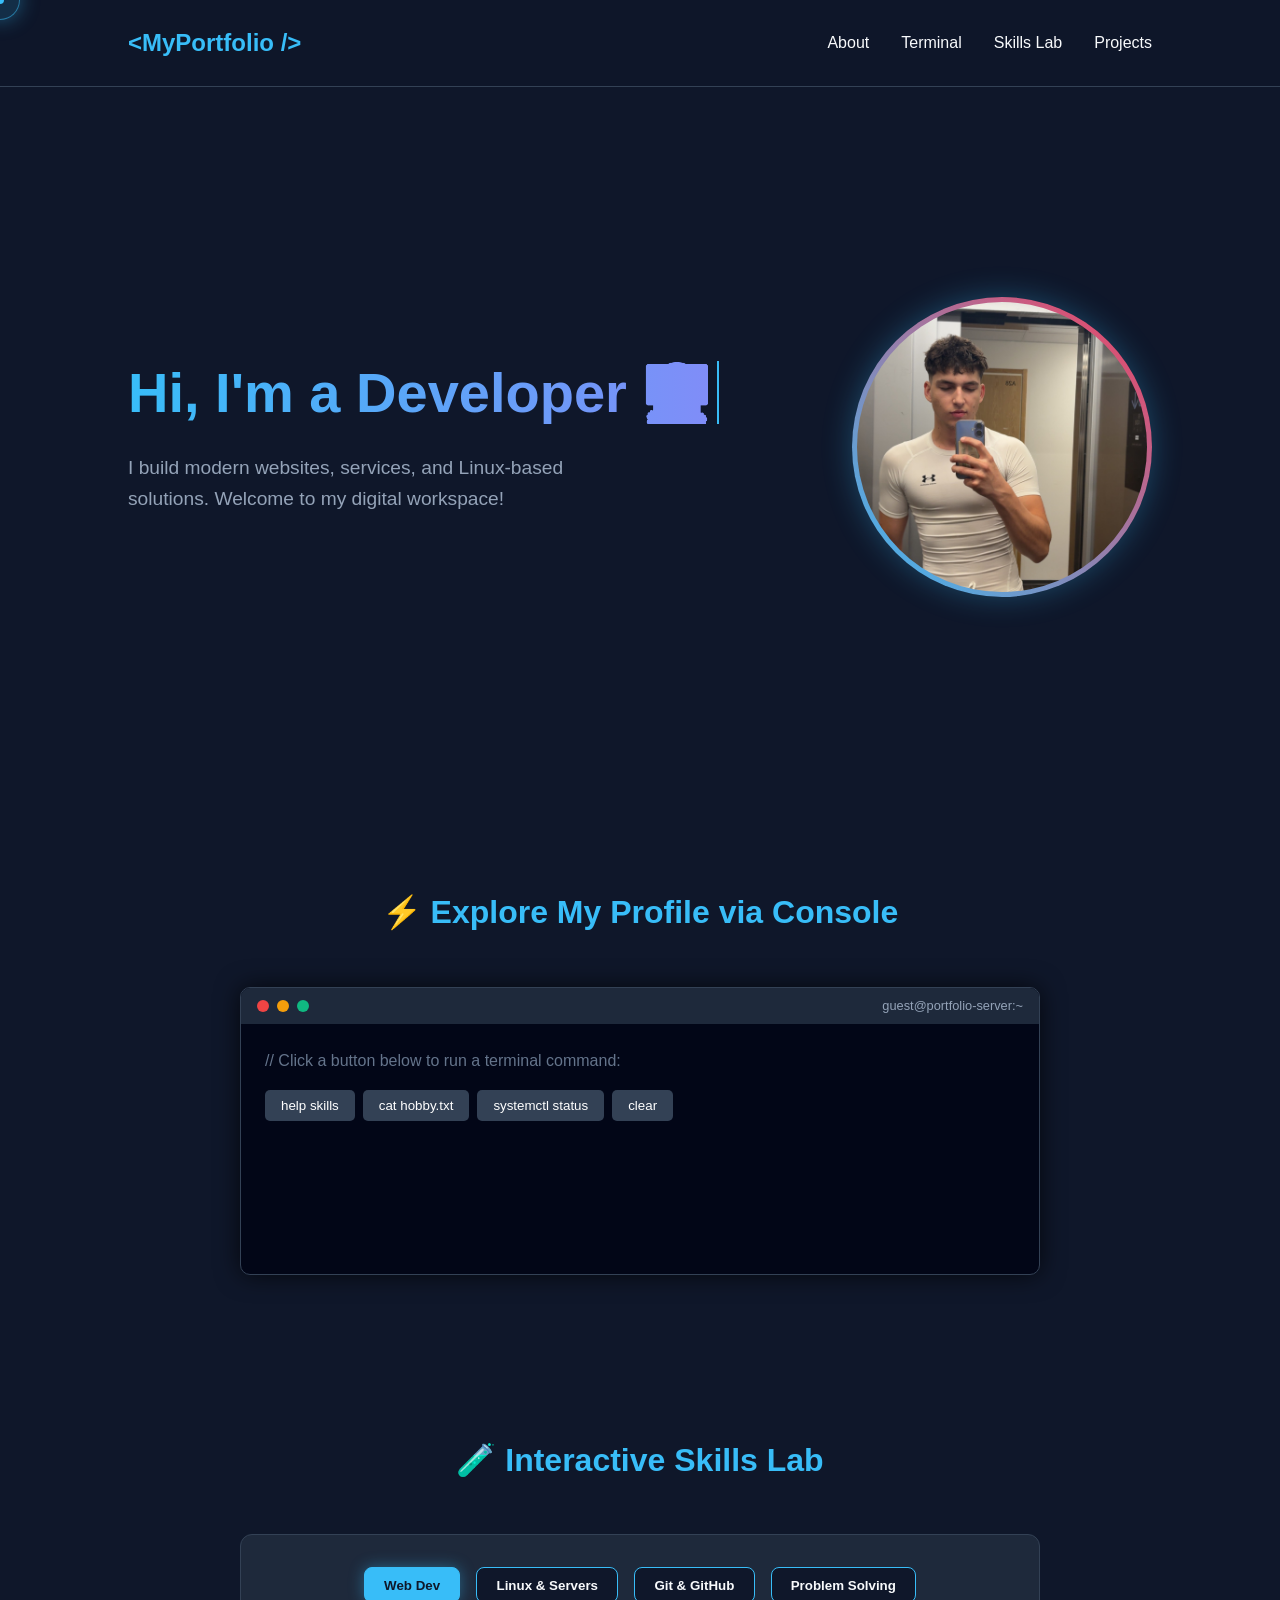
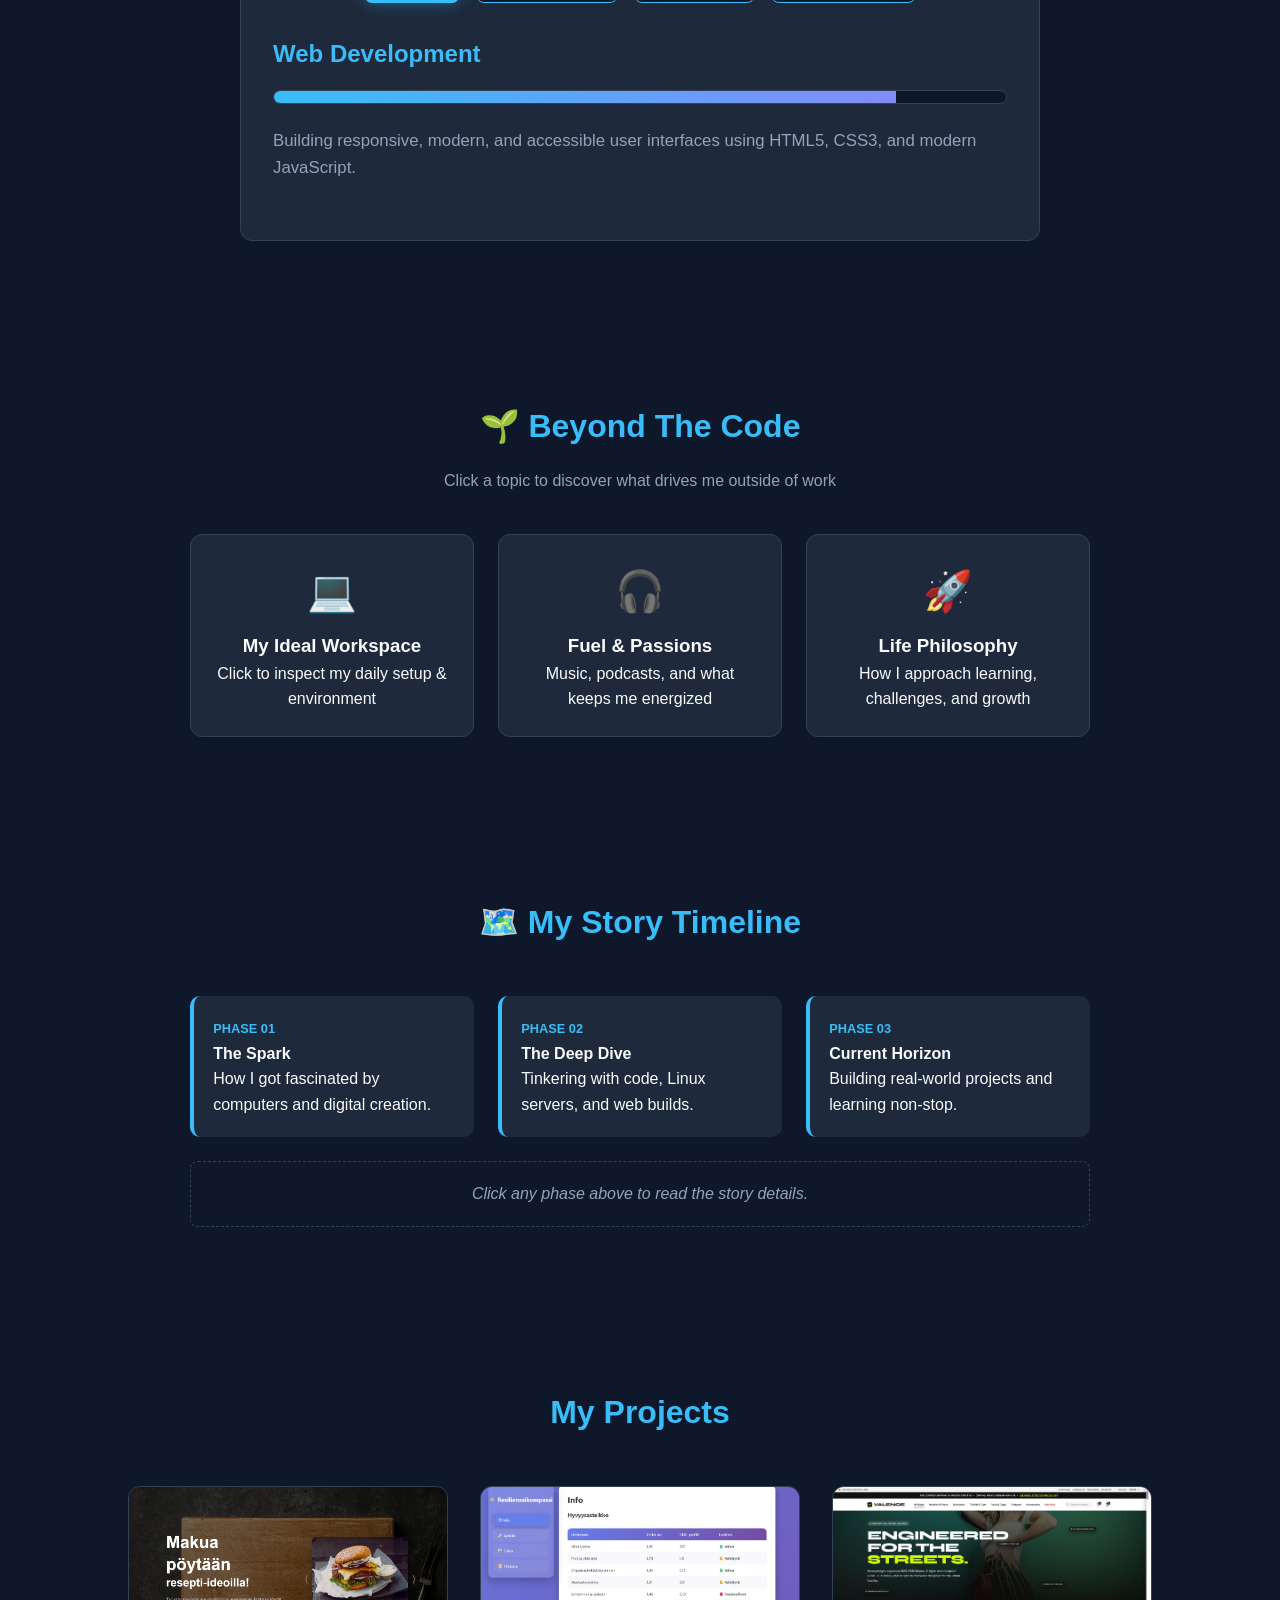
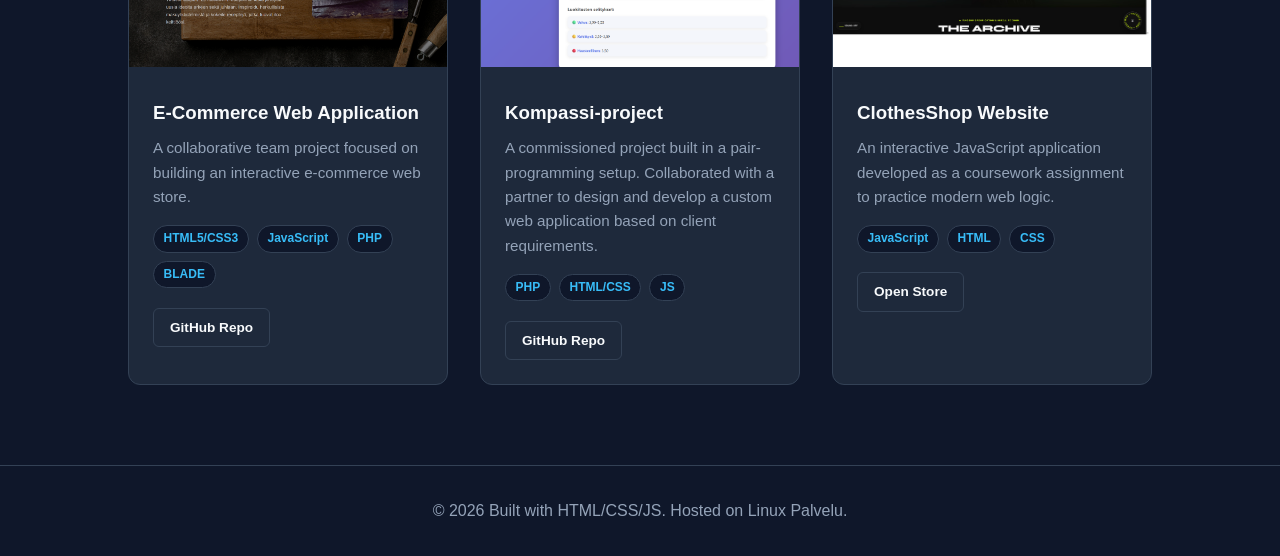
<file: index.html>
<!DOCTYPE html>
<html lang="en">
<head>
  <meta charset="UTF-8">
  <meta name="viewport" content="width=device-width, initial-scale=1.0">
  <title>My Portfolio | Developer</title>
  <link rel="stylesheet" href="style.css">
  
 
  <style>
    .skill-box {
      background: var(--card-bg);
      border: 1px solid #334155;
      padding: 2rem;
      border-radius: 12px;
      max-width: 800px;
      margin: 0 auto;
    }
    .skill-selector {
      display: flex;
      gap: 1rem;
      margin-bottom: 2rem;
      flex-wrap: wrap;
      justify-content: center;
    }
    .skill-btn {
      background: #0f172a;
      border: 1px solid var(--primary);
      color: var(--text-main);
      padding: 0.6rem 1.2rem;
      border-radius: 8px;
      cursor: pointer;
      transition: all 0.3s ease;
      font-weight: 600;
    }
    .skill-btn:hover, .skill-btn.active {
      background: var(--primary);
      color: #0f172a;
      box-shadow: 0 0 15px rgba(56, 189, 248, 0.4);
    }
    .skill-display-title {
      font-size: 1.5rem;
      color: var(--primary);
      margin-bottom: 0.5rem;
    }
    .progress-bar-bg {
      background: #0f172a;
      height: 14px;
      border-radius: 7px;
      overflow: hidden;
      margin: 1rem 0 1.5rem 0;
      border: 1px solid #334155;
    }
    .progress-bar-fill {
      background: linear-gradient(90deg, var(--primary), var(--secondary));
      height: 100%;
      width: 0%;
      transition: width 0.8s cubic-bezier(0.4, 0, 0.2, 1);
    }
    .skill-description {
      color: var(--text-muted);
      font-size: 1.05rem;
      min-height: 80px;
    }
  </style>
</head>
<body>

  <!-- Navigation -->
  <nav>
    <div class="logo">&lt;MyPortfolio /&gt;</div>
    <ul class="nav-links">
      <li><a href="#about">About</a></li>
      <li><a href="#terminal">Terminal</a></li>
      <li><a href="#skills-matrix">Skills Lab</a></li>
      <li><a href="#projects">Projects</a></li>
    </ul>
  </nav>

  <!-- Hero Section -->
  <section class="hero" id="about">
    <div class="hero-text">
     <h1>Hi, I'm <span id="typewriter" class="typing-text"></span></h1>
      <p>I build modern websites, services, and Linux-based solutions. Welcome to my digital workspace!</p>
    </div>
    <div class="avatar-wrapper">
      <img src="./img/me.jpg" alt="My photo" class="avatar-img" id="myAvatar">
    </div>
  </section>
  <!-- Custom Glowing Cursor -->
  <div class="cursor-dot"></div>
  <div class="cursor-glow"></div>
  <!-- INTERACTIVE SECTION 1: Terminal -->
  <section id="terminal">
    <h2 class="section-title">⚡ Explore My Profile via Console</h2>
    
    <div class="terminal-container">
      <div class="terminal-header">
        <span class="dot red"></span>
        <span class="dot yellow"></span>
        <span class="dot green"></span>
        <span class="terminal-title">guest@portfolio-server:~</span>
      </div>
      <div class="terminal-body">
        <p class="terminal-hint">// Click a button below to run a terminal command:</p>
        
        <div class="terminal-buttons">
          <button class="term-btn" onclick="runCommand('skills')">help skills</button>
          <button class="term-btn" onclick="runCommand('hobby')">cat hobby.txt</button>
          <button class="term-btn" onclick="runCommand('status')">systemctl status</button>
          <button class="term-btn" onclick="runCommand('clear')">clear</button>
        </div>

        <div id="terminal-history"></div>
      </div>
    </div>
  </section>

  
  <section id="skills-matrix">
    <h2 class="section-title">🧪 Interactive Skills Lab</h2>
    
    <div class="skill-box">
      <div class="skill-selector">
        <button class="skill-btn active" onclick="selectSkill('webdev', this)">Web Dev</button>
        <button class="skill-btn" onclick="selectSkill('linux', this)">Linux & Servers</button>
        <button class="skill-btn" onclick="selectSkill('git', this)">Git & GitHub</button>
        <button class="skill-btn" onclick="selectSkill('problem_solving', this)">Problem Solving</button>
      </div>

      <div class="skill-display">
        <h3 id="skillTitle" class="skill-display-title">Web Development</h3>
        <div class="progress-bar-bg">
          <div id="skillProgress" class="progress-bar-fill" style="width: 85%;"></div>
        </div>
        <p id="skillDescription" class="skill-description">
          Building responsive, modern, and accessible user interfaces using HTML5, CSS3, and modern JavaScript.
        </p>
      </div>
    </div>
  </section>

<section id="personal-life">
  <h2 class="section-title">🌱 Beyond The Code</h2>
  <p class="section-subtitle">Click a topic to discover what drives me outside of work</p>
  
  <div class="personal-grid">
    <div class="personal-card" onclick="openBioModal('setup')">
      <div class="card-icon">💻</div>
      <h3>My Ideal Workspace</h3>
      <p>Click to inspect my daily setup & environment</p>
    </div>

    <div class="personal-card" onclick="openBioModal('passions')">
      <div class="card-icon">🎧</div>
      <h3>Fuel & Passions</h3>
      <p>Music, podcasts, and what keeps me energized</p>
    </div>

    <div class="personal-card" onclick="openBioModal('philosophy')">
      <div class="card-icon">🚀</div>
      <h3>Life Philosophy</h3>
      <p>How I approach learning, challenges, and growth</p>
    </div>
  </div>

  
  <div id="bioBox" class="bio-box hidden">
    <h3 id="bioTitle">Title</h3>
    <p id="bioContent">Content goes here...</p>
  </div>
</section>



<section id="timeline-section">
  <h2 class="section-title">🗺️ My Story Timeline</h2>
  
  <div class="timeline-container">
    <div class="timeline-event" onclick="showTimelineDetail('chapter1')">
      <span class="timeline-date">Phase 01</span>
      <h4>The Spark</h4>
      <p>How I got fascinated by computers and digital creation.</p>
    </div>

    <div class="timeline-event" onclick="showTimelineDetail('chapter2')">
      <span class="timeline-date">Phase 02</span>
      <h4>The Deep Dive</h4>
      <p>Tinkering with code, Linux servers, and web builds.</p>
    </div>

    <div class="timeline-event" onclick="showTimelineDetail('chapter3')">
      <span class="timeline-date">Phase 03</span>
      <h4>Current Horizon</h4>
      <p>Building real-world projects and learning non-stop.</p>
    </div>
  </div>

  <div id="timelineDetail" class="timeline-detail-box">
    <i>Click any phase above to read the story details.</i>
  </div>
</section>
 
  <!-- Projects Section -->
<section id="projects">
  <h2 class="section-title">My Projects</h2>
  <div class="projects-grid">
    
   
    <div class="project-card">
      <img src="./img/project 1.png" alt="Personal Portfolio Website" class="project-img">
      <div class="project-info">
        <h3>E-Commerce Web Application</h3>
        <p>A collaborative team project focused on building an interactive e-commerce web store.</p>
        
        
        <div class="project-tags">
          <span class="tag">HTML5/CSS3</span>
          <span class="tag">JavaScript</span>
          <span class="tag">PHP</span>
          <span class="tag">BLADE</span>
        </div>

        
        <div class="project-links">
          <a href="https://github.com/RistoT1/Taitaja24-semifinaali-GroupProject" target="_blank" class="proj-btn outline">GitHub Repo</a>
        </div>
      </div>
    </div>

   
    <div class="project-card">
      <img src="./img/project 2.png" alt="Linux Server Deployment" class="project-img">
      <div class="project-info">
        <h3>Kompassi-project</h3>
        <p>A commissioned project built in a pair-programming setup. Collaborated with a partner to design and develop a custom web application based on client requirements.</p>
        
        <div class="project-tags">
          <span class="tag">PHP</span>
          <span class="tag">HTML/CSS</span>
          <span class="tag">JS</span>
        </div>

        <div class="project-links">
          <a href="https://github.com/DanyilVel01/kompassi-project" target="_blank" class="proj-btn outline">GitHub Repo</a>
        </div>
      </div>
    </div>

   
    <div class="project-card">
      <img src="./img/project3-store-preview.jpg" alt="VALENCE ARCHIVE clothes shop preview" class="project-img">
      <div class="project-info">
        <h3>ClothesShop Website</h3>
        <p>An interactive JavaScript application developed as a coursework assignment to practice modern web logic.</p>
        
        <div class="project-tags">
          <span class="tag">JavaScript</span>
          <span class="tag">HTML</span>
          <span class="tag">CSS</span>
        </div>

        <div class="project-links">
          <a href="./project3/index.html" target="_blank" class="proj-btn outline">Open Store</a>
        </div>
      </div>
    </div>

  </div>
</section>


  <footer>
    <p>© 2026 Built with HTML/CSS/JS. Hosted on Linux Palvelu.</p>
  </footer>

  <script src="script.js"></script>
</body>
</html>
</file>
<file: style.css>
:root {
  --bg-color: #0f172a;
  --card-bg: #1e293b;
  --primary: #38bdf8;
  --secondary: #818cf8;
  --accent: #f43f5e;
  --text-main: #f8fafc;
  --text-muted: #94a3b8;
}

* {
  box-sizing: border-box;
  margin: 0;
  padding: 0;
  font-family: 'Segoe UI', Tahoma, Geneva, Verdana, sans-serif;
}

body {
  background-color: var(--bg-color);
  color: var(--text-main);
  line-height: 1.6;
  overflow-x: hidden;
}


nav {
  display: flex;
  justify-content: space-between;
  align-items: center;
  padding: 1.5rem 10%;
  background: rgba(15, 23, 42, 0.9);
  backdrop-filter: blur(10px);
  position: sticky;
  top: 0;
  z-index: 100;
  border-bottom: 1px solid #334155;
}

.logo {
  font-size: 1.5rem;
  font-weight: 700;
  color: var(--primary);
}

.nav-links {
  display: flex;
  gap: 2rem;
  list-style: none;
}

.nav-links a {
  color: var(--text-main);
  text-decoration: none;
  transition: 0.3s;
}

.nav-links a:hover {
  color: var(--primary);
}


.hero {
  display: flex;
  align-items: center;
  justify-content: space-between;
  min-height: 80vh;
  padding: 0 10%;
  gap: 2rem;
}

.hero-text h1 {
  font-size: 3.5rem;
  margin-bottom: 1rem;
  background: linear-gradient(to right, var(--primary), var(--secondary));
  -webkit-background-clip: text;
  -webkit-text-fill-color: transparent;
}

.hero-text p {
  font-size: 1.2rem;
  color: var(--text-muted);
  margin-bottom: 2rem;
  max-width: 500px;
}

.avatar-wrapper {
  position: relative;
  width: 300px;
  height: 300px;
  border-radius: 50%;
  padding: 5px;
  background: linear-gradient(45deg, var(--primary), var(--accent));
  box-shadow: 0 0 30px rgba(56, 189, 248, 0.3);
  overflow: hidden; /* Обрезает все, что выходит за круг */
  display: flex;
  align-items: center;
  justify-content: center;
}

.avatar-img {
  width: 100%;
  height: 100%;
  border-radius: 50%;
  object-fit: cover;
}


section {
  padding: 5rem 10%;
}

.section-title {
  font-size: 2rem;
  text-align: center;
  margin-bottom: 3rem;
  color: var(--primary);
}


.projects-grid {
  display: grid;
  grid-template-columns: repeat(auto-fit, minmax(280px, 1fr));
  gap: 2rem;
}

.project-card {
  background: var(--card-bg);
  border-radius: 12px;
  overflow: hidden;
  border: 1px solid #334155;
  transition: transform 0.3s, box-shadow 0.3s;
}

.project-card:hover {
  transform: translateY(-8px);
  box-shadow: 0 10px 20px rgba(0,0,0,0.4);
}

.project-img {
  width: 100%;
  height: 180px;
  object-fit: cover;
  background-color: #334155;
}

.project-info {
  padding: 1.5rem;
}

.project-info h3 {
  margin-bottom: 0.5rem;
}

.project-info p {
  color: var(--text-muted);
  font-size: 0.95rem;
  margin-bottom: 1rem;
}


.terminal-container {
  background: #020617;
  border-radius: 10px;
  border: 1px solid #334155;
  box-shadow: 0 0 25px rgba(0, 0, 0, 0.7);
  max-width: 800px;
  margin: 0 auto;
  font-family: 'Courier New', Courier, monospace;
  overflow: hidden;
}

.terminal-header {
  background: #1e293b;
  padding: 0.5rem 1rem;
  display: flex;
  align-items: center;
  gap: 0.5rem;
}

.dot {
  width: 12px;
  height: 12px;
  border-radius: 50%;
}
.red { background: #ef4444; }
.yellow { background: #f59e0b; }
.green { background: #10b981; }

.terminal-title {
  color: #94a3b8;
  font-size: 0.8rem;
  margin-left: auto;
}

.terminal-body {
  padding: 1.5rem;
  min-height: 250px;
}

.terminal-hint {
  color: #64748b;
  margin-bottom: 1rem;
}

.terminal-line {
  margin-bottom: 0.8rem;
}

.prompt { color: var(--primary); }
.command { color: #facc15; }
.output { color: #a7f3d0; margin-top: 0.2rem; }

.terminal-buttons {
  display: flex;
  gap: 0.5rem;
  margin-bottom: 1.5rem;
  flex-wrap: wrap;
}

.term-btn {
  background: #334155;
  color: #fff;
  border: none;
  padding: 0.5rem 1rem;
  border-radius: 5px;
  cursor: pointer;
  font-family: inherit;
  transition: 0.2s;
}

.term-btn:hover {
  background: var(--primary);
  color: #000;
}


footer {
  text-align: center;
  padding: 2rem;
  border-top: 1px solid #334155;
  color: var(--text-muted);
}


@media (max-width: 768px) {
  .hero {
    flex-direction: column-reverse;
    text-align: center;
  }
  .avatar-wrapper {
    width: 200px;
    height: 200px;
  }
}

.section-subtitle {
  text-align: center;
  color: var(--text-muted);
  margin-top: -2rem;
  margin-bottom: 2.5rem;
}

.personal-grid {
  display: grid;
  grid-template-columns: repeat(auto-fit, minmax(220px, 1fr));
  gap: 1.5rem;
  max-width: 900px;
  margin: 0 auto;
}

.personal-card {
  background: var(--card-bg);
  border: 1px solid #334155;
  padding: 1.5rem;
  border-radius: 12px;
  text-align: center;
  cursor: pointer;
  transition: all 0.3s ease;
}

.personal-card:hover {
  transform: translateY(-5px);
  border-color: var(--primary);
  box-shadow: 0 8px 20px rgba(56, 189, 248, 0.2);
}

.card-icon {
  font-size: 2.5rem;
  margin-bottom: 0.5rem;
}

.bio-box {
  max-width: 900px;
  margin: 2rem auto 0;
  background: #020617;
  border: 1px solid var(--primary);
  padding: 1.5rem;
  border-radius: 10px;
  transition: all 0.3s ease;
}

.bio-box.hidden {
  display: none;
}


.timeline-container {
  display: flex;
  gap: 1.5rem;
  max-width: 900px;
  margin: 0 auto 1.5rem;
  flex-wrap: wrap;
}

.timeline-event {
  flex: 1;
  min-width: 220px;
  background: var(--card-bg);
  padding: 1.2rem;
  border-radius: 10px;
  border-left: 4px solid var(--primary);
  cursor: pointer;
  transition: 0.3s;
}

.timeline-event:hover {
  background: #334155;
}

.timeline-date {
  font-size: 0.8rem;
  color: var(--primary);
  font-weight: bold;
  text-transform: uppercase;
}

.timeline-detail-box {
  max-width: 900px;
  margin: 0 auto;
  padding: 1.2rem;
  background: #0f172a;
  border: 1px dashed #334155;
  border-radius: 8px;
  color: var(--text-muted);
  text-align: center;
}

.project-tags {
  display: flex;
  gap: 0.5rem;
  flex-wrap: wrap;
  margin-bottom: 1.2rem;
}

.tag {
  background: #0f172a;
  color: var(--primary);
  border: 1px solid #334155;
  font-size: 0.75rem;
  padding: 0.2rem 0.6rem;
  border-radius: 20px;
  font-weight: 600;
}


.project-links {
  display: flex;
  gap: 0.8rem;
}

.proj-btn {
  text-decoration: none;
  font-size: 0.85rem;
  padding: 0.5rem 1rem;
  border-radius: 6px;
  font-weight: 600;
  transition: all 0.2s ease;
  text-align: center;
}

.proj-btn.primary {
  background: var(--primary);
  color: #0f172a;
}

.proj-btn.primary:hover {
  background: #0284c7;
}

.proj-btn.outline {
  border: 1px solid #334155;
  color: var(--text-main);
}

.proj-btn.outline:hover {
  border-color: var(--primary);
  color: var(--primary);
}
.typing-text {
  color: var(--primary);
  border-right: 2px solid var(--primary);
  padding-right: 5px;
  animation: blink 0.75s step-end infinite;
}

@keyframes blink {
  from, to { border-color: transparent }
  50% { border-color: var(--primary); }
}
/* Hide default cursor on desktop devices */
@media (pointer: fine) {
  body {
    cursor: none;
  }
}

/* Precise center dot */
.cursor-dot {
  width: 8px;
  height: 8px;
  background-color: var(--primary, #38bdf8);
  border-radius: 50%;
  position: fixed;
  top: 0;
  left: 0;
  pointer-events: none; /* Prevents cursor from blocking clicks */
  z-index: 9999;
  transform: translate(-50%, -50%);
}

/* Glowing trailing aura */
.cursor-glow {
  width: 40px;
  height: 40px;
  background: rgba(56, 189, 248, 0.15);
  border: 1px solid rgba(56, 189, 248, 0.5);
  border-radius: 50%;
  position: fixed;
  top: 0;
  left: 0;
  pointer-events: none;
  z-index: 9998;
  transform: translate(-50%, -50%);
  box-shadow: 0 0 20px rgba(56, 189, 248, 0.4);
  transition: width 0.3s ease, height 0.3s ease, background 0.3s ease;
}

/* Scale up glow effect when hovering interactive elements */
body.cursor-hover .cursor-glow {
  width: 65px;
  height: 65px;
  background: rgba(56, 189, 248, 0.25);
  border-color: var(--primary, #38bdf8);
  box-shadow: 0 0 30px rgba(56, 189, 248, 0.7);
}
</file>
